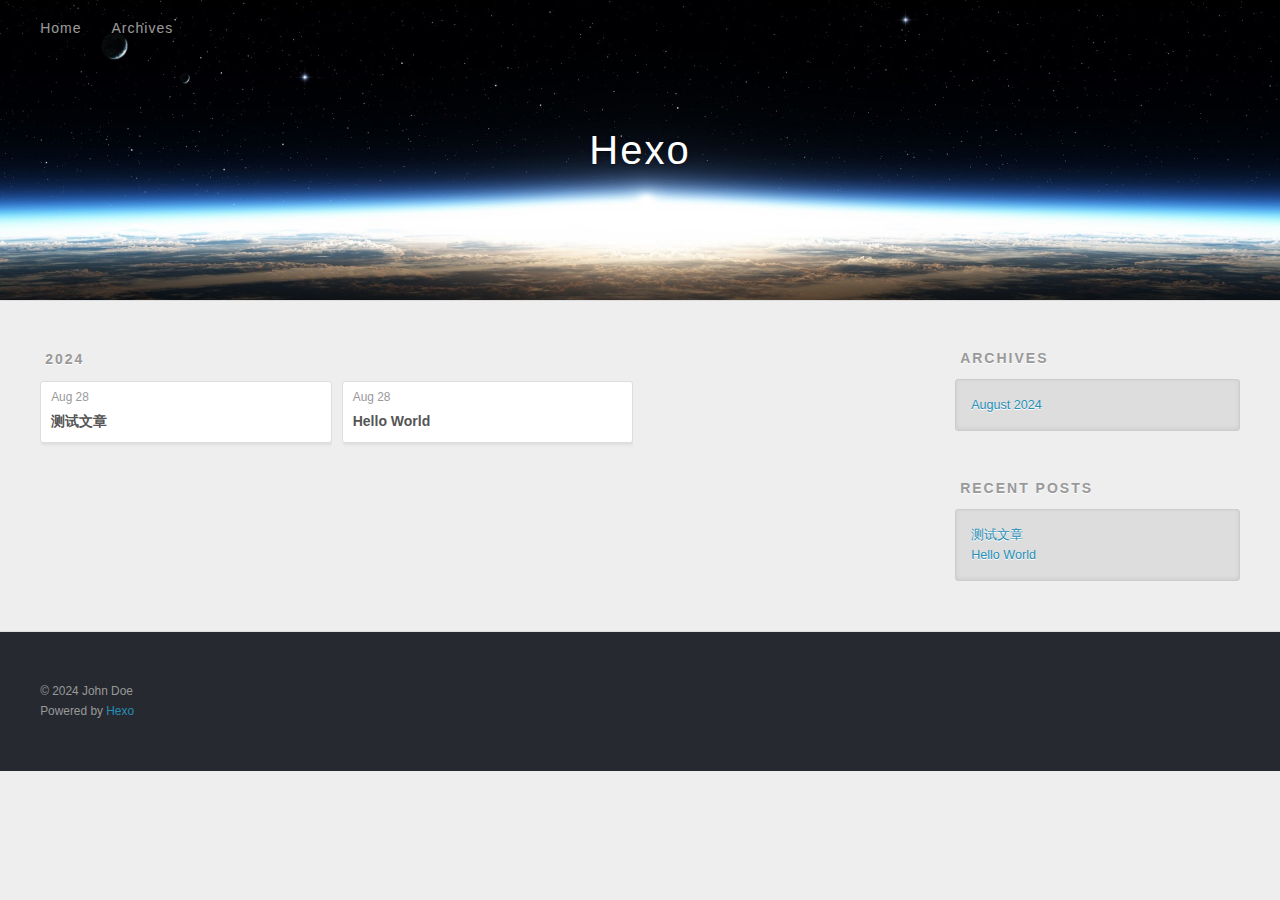
<file: archives/index.html>
<!DOCTYPE html>
<html>
<head>
  <meta charset="utf-8">
  
  
  <title>Archives | Hexo</title>
  <meta name="viewport" content="width=device-width, initial-scale=1, shrink-to-fit=no">
  <meta property="og:type" content="website">
<meta property="og:title" content="Hexo">
<meta property="og:url" content="http://example.com/archives/index.html">
<meta property="og:site_name" content="Hexo">
<meta property="og:locale" content="en_US">
<meta property="article:author" content="John Doe">
<meta name="twitter:card" content="summary">
  
    <link rel="alternate" href="/atom.xml" title="Hexo" type="application/atom+xml">
  
  
    <link rel="shortcut icon" href="/favicon.png">
  
  
  
<link rel="stylesheet" href="/css/style.css">

  
    
<link rel="stylesheet" href="/fancybox/jquery.fancybox.min.css">

  
  
<meta name="generator" content="Hexo 7.3.0"></head>

<body>
  <div id="container">
    <div id="wrap">
      <header id="header">
  <div id="banner"></div>
  <div id="header-outer" class="outer">
    <div id="header-title" class="inner">
      <h1 id="logo-wrap">
        <a href="/" id="logo">Hexo</a>
      </h1>
      
    </div>
    <div id="header-inner" class="inner">
      <nav id="main-nav">
        <a id="main-nav-toggle" class="nav-icon"><span class="fa fa-bars"></span></a>
        
          <a class="main-nav-link" href="/">Home</a>
        
          <a class="main-nav-link" href="/archives">Archives</a>
        
      </nav>
      <nav id="sub-nav">
        
        
          <a class="nav-icon" href="/atom.xml" title="RSS Feed"><span class="fa fa-rss"></span></a>
        
        <a class="nav-icon nav-search-btn" title="Search"><span class="fa fa-search"></span></a>
      </nav>
      <div id="search-form-wrap">
        <form action="//google.com/search" method="get" accept-charset="UTF-8" class="search-form"><input type="search" name="q" class="search-form-input" placeholder="Search"><button type="submit" class="search-form-submit">&#xF002;</button><input type="hidden" name="sitesearch" value="http://example.com"></form>
      </div>
    </div>
  </div>
</header>

      <div class="outer">
        <section id="main">
  
  
    
    
      
      
      <section class="archives-wrap">
        <div class="archive-year-wrap">
          <a href="/archives/2024" class="archive-year">2024</a>
        </div>
        <div class="archives">
    
    <article class="archive-article archive-type-post">
  <div class="archive-article-inner">
    <header class="archive-article-header">
      <a href="/2024/08/28/%E6%B5%8B%E8%AF%95%E6%96%87%E7%AB%A0/" class="archive-article-date">
  <time class="dt-published" datetime="2024-08-28T06:05:59.000Z" itemprop="datePublished">Aug 28</time>
</a>
      
  
    <h1 itemprop="name">
      <a class="archive-article-title" href="/2024/08/28/%E6%B5%8B%E8%AF%95%E6%96%87%E7%AB%A0/">测试文章</a>
    </h1>
  

    </header>
  </div>
</article>
  
    
    
    <article class="archive-article archive-type-post">
  <div class="archive-article-inner">
    <header class="archive-article-header">
      <a href="/2024/08/28/hello-world/" class="archive-article-date">
  <time class="dt-published" datetime="2024-08-28T03:31:03.567Z" itemprop="datePublished">Aug 28</time>
</a>
      
  
    <h1 itemprop="name">
      <a class="archive-article-title" href="/2024/08/28/hello-world/">Hello World</a>
    </h1>
  

    </header>
  </div>
</article>
  
  
    </div></section>
  


</section>
        
          <aside id="sidebar">
  
    

  
    

  
    
  
    
  <div class="widget-wrap">
    <h3 class="widget-title">Archives</h3>
    <div class="widget">
      <ul class="archive-list"><li class="archive-list-item"><a class="archive-list-link" href="/archives/2024/08/">August 2024</a></li></ul>
    </div>
  </div>


  
    
  <div class="widget-wrap">
    <h3 class="widget-title">Recent Posts</h3>
    <div class="widget">
      <ul>
        
          <li>
            <a href="/2024/08/28/%E6%B5%8B%E8%AF%95%E6%96%87%E7%AB%A0/">测试文章</a>
          </li>
        
          <li>
            <a href="/2024/08/28/hello-world/">Hello World</a>
          </li>
        
      </ul>
    </div>
  </div>

  
</aside>
        
      </div>
      <footer id="footer">
  
  <div class="outer">
    <div id="footer-info" class="inner">
      
      &copy; 2024 John Doe<br>
      Powered by <a href="https://hexo.io/" target="_blank">Hexo</a>
    </div>
  </div>
</footer>

    </div>
    <nav id="mobile-nav">
  
    <a href="/" class="mobile-nav-link">Home</a>
  
    <a href="/archives" class="mobile-nav-link">Archives</a>
  
</nav>
    


<script src="/js/jquery-3.6.4.min.js"></script>



  
<script src="/fancybox/jquery.fancybox.min.js"></script>




<script src="/js/script.js"></script>





  </div>
</body>
</html>
</file>
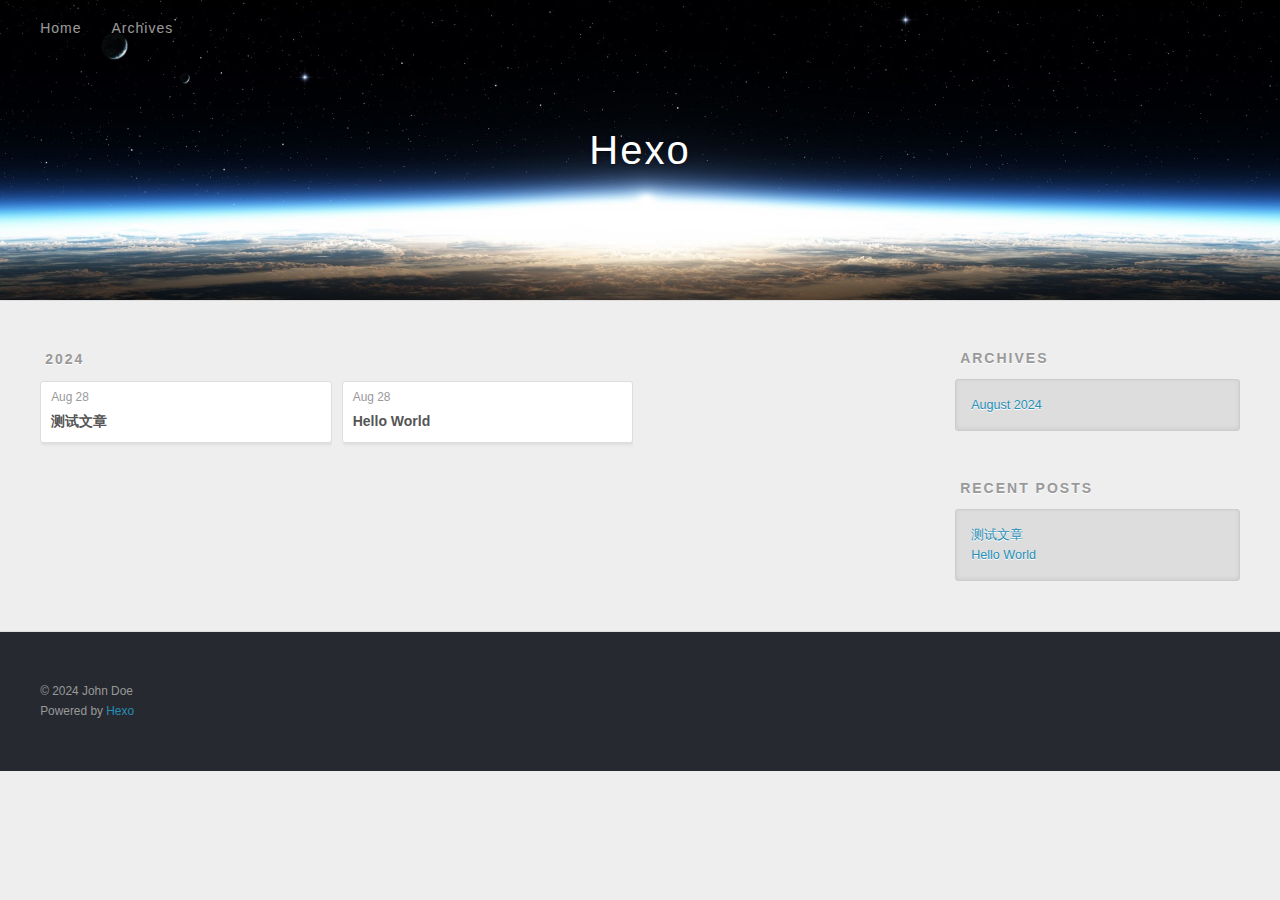
<file: archives/2024/index.html>
<!DOCTYPE html>
<html>
<head>
  <meta charset="utf-8">
  
  
  <title>Archives: 2024 | Hexo</title>
  <meta name="viewport" content="width=device-width, initial-scale=1, shrink-to-fit=no">
  <meta property="og:type" content="website">
<meta property="og:title" content="Hexo">
<meta property="og:url" content="http://example.com/archives/2024/index.html">
<meta property="og:site_name" content="Hexo">
<meta property="og:locale" content="en_US">
<meta property="article:author" content="John Doe">
<meta name="twitter:card" content="summary">
  
    <link rel="alternate" href="/atom.xml" title="Hexo" type="application/atom+xml">
  
  
    <link rel="shortcut icon" href="/favicon.png">
  
  
  
<link rel="stylesheet" href="/css/style.css">

  
    
<link rel="stylesheet" href="/fancybox/jquery.fancybox.min.css">

  
  
<meta name="generator" content="Hexo 7.3.0"></head>

<body>
  <div id="container">
    <div id="wrap">
      <header id="header">
  <div id="banner"></div>
  <div id="header-outer" class="outer">
    <div id="header-title" class="inner">
      <h1 id="logo-wrap">
        <a href="/" id="logo">Hexo</a>
      </h1>
      
    </div>
    <div id="header-inner" class="inner">
      <nav id="main-nav">
        <a id="main-nav-toggle" class="nav-icon"><span class="fa fa-bars"></span></a>
        
          <a class="main-nav-link" href="/">Home</a>
        
          <a class="main-nav-link" href="/archives">Archives</a>
        
      </nav>
      <nav id="sub-nav">
        
        
          <a class="nav-icon" href="/atom.xml" title="RSS Feed"><span class="fa fa-rss"></span></a>
        
        <a class="nav-icon nav-search-btn" title="Search"><span class="fa fa-search"></span></a>
      </nav>
      <div id="search-form-wrap">
        <form action="//google.com/search" method="get" accept-charset="UTF-8" class="search-form"><input type="search" name="q" class="search-form-input" placeholder="Search"><button type="submit" class="search-form-submit">&#xF002;</button><input type="hidden" name="sitesearch" value="http://example.com"></form>
      </div>
    </div>
  </div>
</header>

      <div class="outer">
        <section id="main">
  
  
    
    
      
      
      <section class="archives-wrap">
        <div class="archive-year-wrap">
          <a href="/archives/2024" class="archive-year">2024</a>
        </div>
        <div class="archives">
    
    <article class="archive-article archive-type-post">
  <div class="archive-article-inner">
    <header class="archive-article-header">
      <a href="/2024/08/28/%E6%B5%8B%E8%AF%95%E6%96%87%E7%AB%A0/" class="archive-article-date">
  <time class="dt-published" datetime="2024-08-28T06:05:59.000Z" itemprop="datePublished">Aug 28</time>
</a>
      
  
    <h1 itemprop="name">
      <a class="archive-article-title" href="/2024/08/28/%E6%B5%8B%E8%AF%95%E6%96%87%E7%AB%A0/">测试文章</a>
    </h1>
  

    </header>
  </div>
</article>
  
    
    
    <article class="archive-article archive-type-post">
  <div class="archive-article-inner">
    <header class="archive-article-header">
      <a href="/2024/08/28/hello-world/" class="archive-article-date">
  <time class="dt-published" datetime="2024-08-28T03:31:03.567Z" itemprop="datePublished">Aug 28</time>
</a>
      
  
    <h1 itemprop="name">
      <a class="archive-article-title" href="/2024/08/28/hello-world/">Hello World</a>
    </h1>
  

    </header>
  </div>
</article>
  
  
    </div></section>
  


</section>
        
          <aside id="sidebar">
  
    

  
    

  
    
  
    
  <div class="widget-wrap">
    <h3 class="widget-title">Archives</h3>
    <div class="widget">
      <ul class="archive-list"><li class="archive-list-item"><a class="archive-list-link" href="/archives/2024/08/">August 2024</a></li></ul>
    </div>
  </div>


  
    
  <div class="widget-wrap">
    <h3 class="widget-title">Recent Posts</h3>
    <div class="widget">
      <ul>
        
          <li>
            <a href="/2024/08/28/%E6%B5%8B%E8%AF%95%E6%96%87%E7%AB%A0/">测试文章</a>
          </li>
        
          <li>
            <a href="/2024/08/28/hello-world/">Hello World</a>
          </li>
        
      </ul>
    </div>
  </div>

  
</aside>
        
      </div>
      <footer id="footer">
  
  <div class="outer">
    <div id="footer-info" class="inner">
      
      &copy; 2024 John Doe<br>
      Powered by <a href="https://hexo.io/" target="_blank">Hexo</a>
    </div>
  </div>
</footer>

    </div>
    <nav id="mobile-nav">
  
    <a href="/" class="mobile-nav-link">Home</a>
  
    <a href="/archives" class="mobile-nav-link">Archives</a>
  
</nav>
    


<script src="/js/jquery-3.6.4.min.js"></script>



  
<script src="/fancybox/jquery.fancybox.min.js"></script>




<script src="/js/script.js"></script>





  </div>
</body>
</html>
</file>
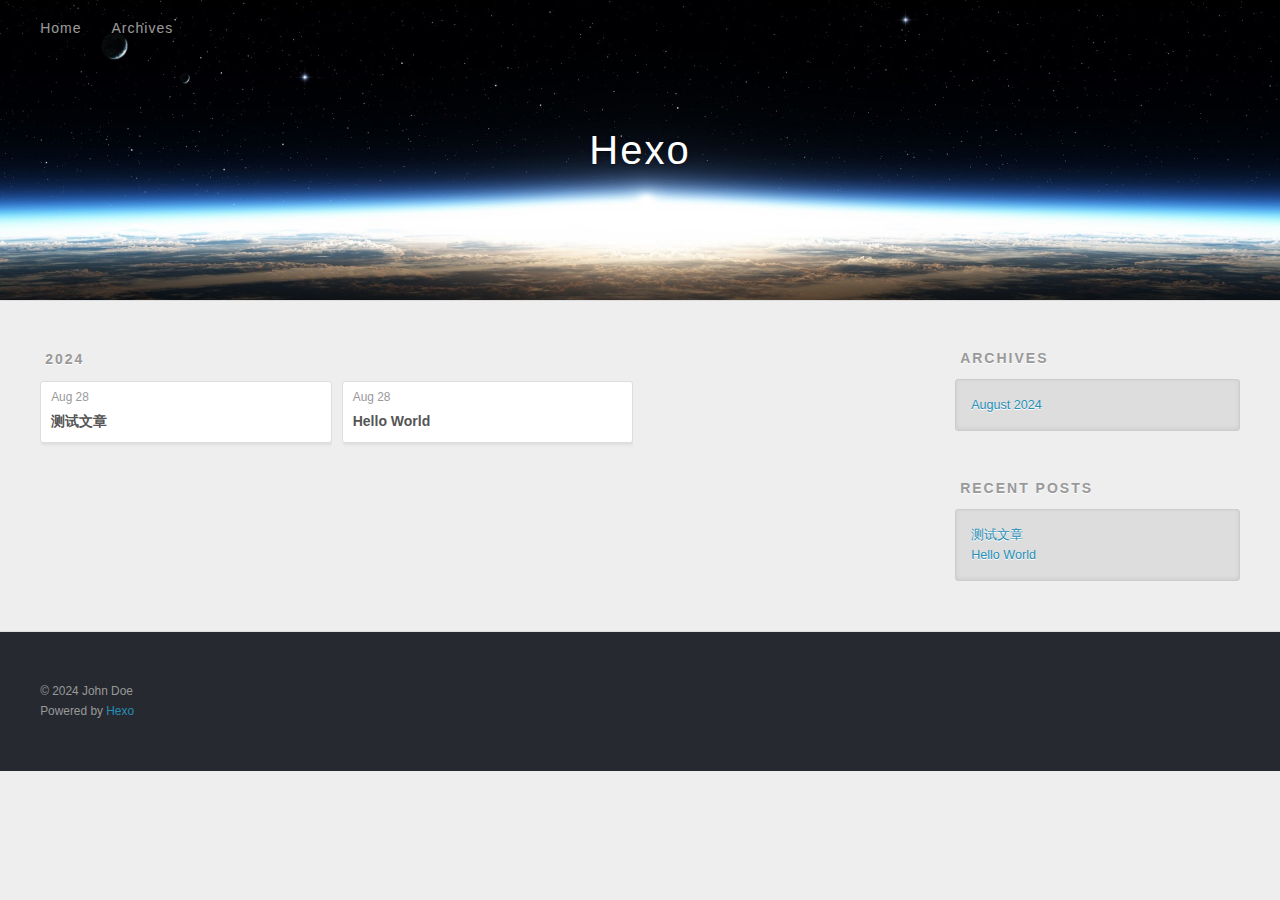
<file: archives/2024/08/index.html>
<!DOCTYPE html>
<html>
<head>
  <meta charset="utf-8">
  
  
  <title>Archives: 2024/8 | Hexo</title>
  <meta name="viewport" content="width=device-width, initial-scale=1, shrink-to-fit=no">
  <meta property="og:type" content="website">
<meta property="og:title" content="Hexo">
<meta property="og:url" content="http://example.com/archives/2024/08/index.html">
<meta property="og:site_name" content="Hexo">
<meta property="og:locale" content="en_US">
<meta property="article:author" content="John Doe">
<meta name="twitter:card" content="summary">
  
    <link rel="alternate" href="/atom.xml" title="Hexo" type="application/atom+xml">
  
  
    <link rel="shortcut icon" href="/favicon.png">
  
  
  
<link rel="stylesheet" href="/css/style.css">

  
    
<link rel="stylesheet" href="/fancybox/jquery.fancybox.min.css">

  
  
<meta name="generator" content="Hexo 7.3.0"></head>

<body>
  <div id="container">
    <div id="wrap">
      <header id="header">
  <div id="banner"></div>
  <div id="header-outer" class="outer">
    <div id="header-title" class="inner">
      <h1 id="logo-wrap">
        <a href="/" id="logo">Hexo</a>
      </h1>
      
    </div>
    <div id="header-inner" class="inner">
      <nav id="main-nav">
        <a id="main-nav-toggle" class="nav-icon"><span class="fa fa-bars"></span></a>
        
          <a class="main-nav-link" href="/">Home</a>
        
          <a class="main-nav-link" href="/archives">Archives</a>
        
      </nav>
      <nav id="sub-nav">
        
        
          <a class="nav-icon" href="/atom.xml" title="RSS Feed"><span class="fa fa-rss"></span></a>
        
        <a class="nav-icon nav-search-btn" title="Search"><span class="fa fa-search"></span></a>
      </nav>
      <div id="search-form-wrap">
        <form action="//google.com/search" method="get" accept-charset="UTF-8" class="search-form"><input type="search" name="q" class="search-form-input" placeholder="Search"><button type="submit" class="search-form-submit">&#xF002;</button><input type="hidden" name="sitesearch" value="http://example.com"></form>
      </div>
    </div>
  </div>
</header>

      <div class="outer">
        <section id="main">
  
  
    
    
      
      
      <section class="archives-wrap">
        <div class="archive-year-wrap">
          <a href="/archives/2024" class="archive-year">2024</a>
        </div>
        <div class="archives">
    
    <article class="archive-article archive-type-post">
  <div class="archive-article-inner">
    <header class="archive-article-header">
      <a href="/2024/08/28/%E6%B5%8B%E8%AF%95%E6%96%87%E7%AB%A0/" class="archive-article-date">
  <time class="dt-published" datetime="2024-08-28T06:05:59.000Z" itemprop="datePublished">Aug 28</time>
</a>
      
  
    <h1 itemprop="name">
      <a class="archive-article-title" href="/2024/08/28/%E6%B5%8B%E8%AF%95%E6%96%87%E7%AB%A0/">测试文章</a>
    </h1>
  

    </header>
  </div>
</article>
  
    
    
    <article class="archive-article archive-type-post">
  <div class="archive-article-inner">
    <header class="archive-article-header">
      <a href="/2024/08/28/hello-world/" class="archive-article-date">
  <time class="dt-published" datetime="2024-08-28T03:31:03.567Z" itemprop="datePublished">Aug 28</time>
</a>
      
  
    <h1 itemprop="name">
      <a class="archive-article-title" href="/2024/08/28/hello-world/">Hello World</a>
    </h1>
  

    </header>
  </div>
</article>
  
  
    </div></section>
  


</section>
        
          <aside id="sidebar">
  
    

  
    

  
    
  
    
  <div class="widget-wrap">
    <h3 class="widget-title">Archives</h3>
    <div class="widget">
      <ul class="archive-list"><li class="archive-list-item"><a class="archive-list-link" href="/archives/2024/08/">August 2024</a></li></ul>
    </div>
  </div>


  
    
  <div class="widget-wrap">
    <h3 class="widget-title">Recent Posts</h3>
    <div class="widget">
      <ul>
        
          <li>
            <a href="/2024/08/28/%E6%B5%8B%E8%AF%95%E6%96%87%E7%AB%A0/">测试文章</a>
          </li>
        
          <li>
            <a href="/2024/08/28/hello-world/">Hello World</a>
          </li>
        
      </ul>
    </div>
  </div>

  
</aside>
        
      </div>
      <footer id="footer">
  
  <div class="outer">
    <div id="footer-info" class="inner">
      
      &copy; 2024 John Doe<br>
      Powered by <a href="https://hexo.io/" target="_blank">Hexo</a>
    </div>
  </div>
</footer>

    </div>
    <nav id="mobile-nav">
  
    <a href="/" class="mobile-nav-link">Home</a>
  
    <a href="/archives" class="mobile-nav-link">Archives</a>
  
</nav>
    


<script src="/js/jquery-3.6.4.min.js"></script>



  
<script src="/fancybox/jquery.fancybox.min.js"></script>




<script src="/js/script.js"></script>





  </div>
</body>
</html>
</file>
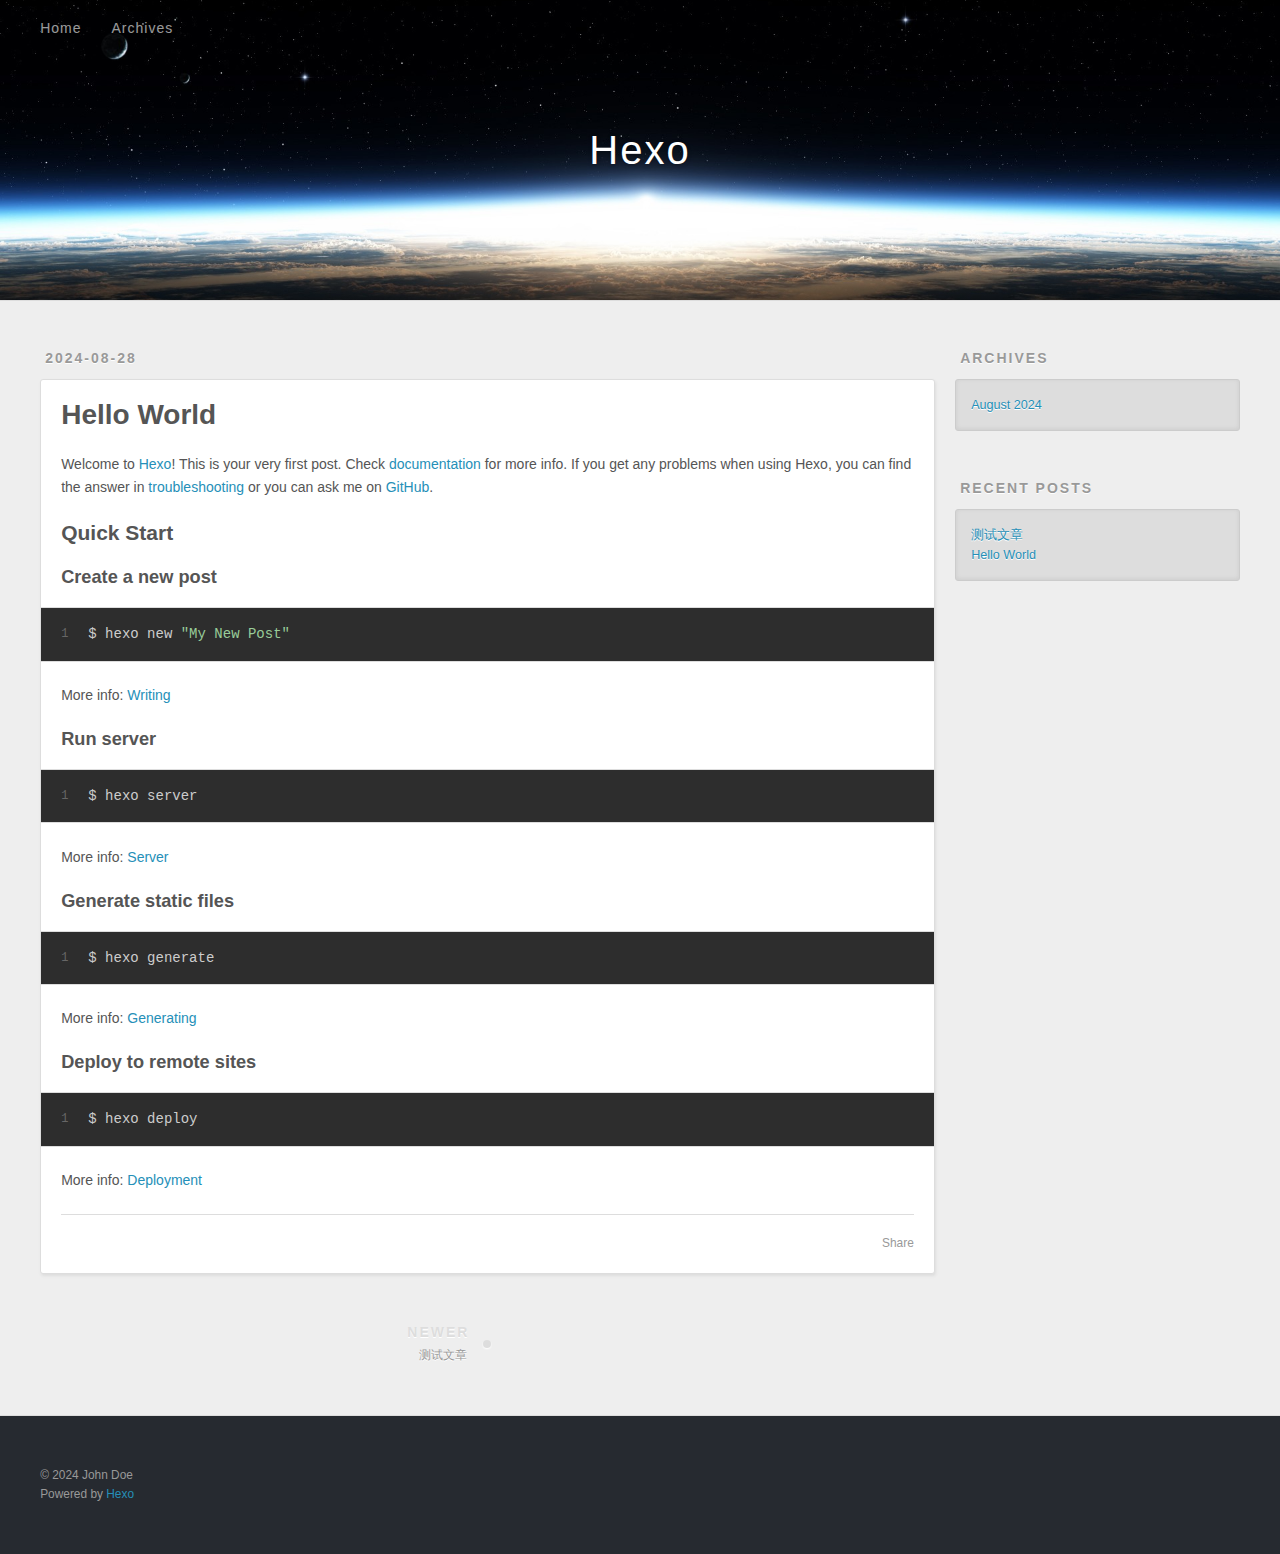
<file: 2024/08/28/hello-world/index.html>
<!DOCTYPE html>
<html>
<head>
  <meta charset="utf-8">
  
  
  <title>Hello World | Hexo</title>
  <meta name="viewport" content="width=device-width, initial-scale=1, shrink-to-fit=no">
  <meta name="description" content="Welcome to Hexo! This is your very first post. Check documentation for more info. If you get any problems when using Hexo, you can find the answer in troubleshooting or you can ask me on GitHub. Quick">
<meta property="og:type" content="article">
<meta property="og:title" content="Hello World">
<meta property="og:url" content="http://example.com/2024/08/28/hello-world/index.html">
<meta property="og:site_name" content="Hexo">
<meta property="og:description" content="Welcome to Hexo! This is your very first post. Check documentation for more info. If you get any problems when using Hexo, you can find the answer in troubleshooting or you can ask me on GitHub. Quick">
<meta property="og:locale" content="en_US">
<meta property="article:published_time" content="2024-08-28T03:31:03.567Z">
<meta property="article:modified_time" content="2024-08-28T03:28:39.467Z">
<meta property="article:author" content="John Doe">
<meta name="twitter:card" content="summary">
  
    <link rel="alternate" href="/atom.xml" title="Hexo" type="application/atom+xml">
  
  
    <link rel="shortcut icon" href="/favicon.png">
  
  
  
<link rel="stylesheet" href="/css/style.css">

  
    
<link rel="stylesheet" href="/fancybox/jquery.fancybox.min.css">

  
  
<meta name="generator" content="Hexo 7.3.0"></head>

<body>
  <div id="container">
    <div id="wrap">
      <header id="header">
  <div id="banner"></div>
  <div id="header-outer" class="outer">
    <div id="header-title" class="inner">
      <h1 id="logo-wrap">
        <a href="/" id="logo">Hexo</a>
      </h1>
      
    </div>
    <div id="header-inner" class="inner">
      <nav id="main-nav">
        <a id="main-nav-toggle" class="nav-icon"><span class="fa fa-bars"></span></a>
        
          <a class="main-nav-link" href="/">Home</a>
        
          <a class="main-nav-link" href="/archives">Archives</a>
        
      </nav>
      <nav id="sub-nav">
        
        
          <a class="nav-icon" href="/atom.xml" title="RSS Feed"><span class="fa fa-rss"></span></a>
        
        <a class="nav-icon nav-search-btn" title="Search"><span class="fa fa-search"></span></a>
      </nav>
      <div id="search-form-wrap">
        <form action="//google.com/search" method="get" accept-charset="UTF-8" class="search-form"><input type="search" name="q" class="search-form-input" placeholder="Search"><button type="submit" class="search-form-submit">&#xF002;</button><input type="hidden" name="sitesearch" value="http://example.com"></form>
      </div>
    </div>
  </div>
</header>

      <div class="outer">
        <section id="main"><article id="post-hello-world" class="h-entry article article-type-post" itemprop="blogPost" itemscope itemtype="https://schema.org/BlogPosting">
  <div class="article-meta">
    <a href="/2024/08/28/hello-world/" class="article-date">
  <time class="dt-published" datetime="2024-08-28T03:31:03.567Z" itemprop="datePublished">2024-08-28</time>
</a>
    
  </div>
  <div class="article-inner">
    
    
      <header class="article-header">
        
  
    <h1 class="p-name article-title" itemprop="headline name">
      Hello World
    </h1>
  

      </header>
    
    <div class="e-content article-entry" itemprop="articleBody">
      
        <p>Welcome to <a target="_blank" rel="noopener" href="https://hexo.io/">Hexo</a>! This is your very first post. Check <a target="_blank" rel="noopener" href="https://hexo.io/docs/">documentation</a> for more info. If you get any problems when using Hexo, you can find the answer in <a target="_blank" rel="noopener" href="https://hexo.io/docs/troubleshooting.html">troubleshooting</a> or you can ask me on <a target="_blank" rel="noopener" href="https://github.com/hexojs/hexo/issues">GitHub</a>.</p>
<h2 id="Quick-Start"><a href="#Quick-Start" class="headerlink" title="Quick Start"></a>Quick Start</h2><h3 id="Create-a-new-post"><a href="#Create-a-new-post" class="headerlink" title="Create a new post"></a>Create a new post</h3><figure class="highlight bash"><table><tr><td class="gutter"><pre><span class="line">1</span><br></pre></td><td class="code"><pre><span class="line">$ hexo new <span class="string">&quot;My New Post&quot;</span></span><br></pre></td></tr></table></figure>

<p>More info: <a target="_blank" rel="noopener" href="https://hexo.io/docs/writing.html">Writing</a></p>
<h3 id="Run-server"><a href="#Run-server" class="headerlink" title="Run server"></a>Run server</h3><figure class="highlight bash"><table><tr><td class="gutter"><pre><span class="line">1</span><br></pre></td><td class="code"><pre><span class="line">$ hexo server</span><br></pre></td></tr></table></figure>

<p>More info: <a target="_blank" rel="noopener" href="https://hexo.io/docs/server.html">Server</a></p>
<h3 id="Generate-static-files"><a href="#Generate-static-files" class="headerlink" title="Generate static files"></a>Generate static files</h3><figure class="highlight bash"><table><tr><td class="gutter"><pre><span class="line">1</span><br></pre></td><td class="code"><pre><span class="line">$ hexo generate</span><br></pre></td></tr></table></figure>

<p>More info: <a target="_blank" rel="noopener" href="https://hexo.io/docs/generating.html">Generating</a></p>
<h3 id="Deploy-to-remote-sites"><a href="#Deploy-to-remote-sites" class="headerlink" title="Deploy to remote sites"></a>Deploy to remote sites</h3><figure class="highlight bash"><table><tr><td class="gutter"><pre><span class="line">1</span><br></pre></td><td class="code"><pre><span class="line">$ hexo deploy</span><br></pre></td></tr></table></figure>

<p>More info: <a target="_blank" rel="noopener" href="https://hexo.io/docs/one-command-deployment.html">Deployment</a></p>

      
    </div>
    <footer class="article-footer">
      <a data-url="http://example.com/2024/08/28/hello-world/" data-id="cm0day5x20000dksxa4smerst" data-title="Hello World" class="article-share-link"><span class="fa fa-share">Share</span></a>
      
      
      
    </footer>
  </div>
  
    
<nav id="article-nav">
  
    <a href="/2024/08/28/%E6%B5%8B%E8%AF%95%E6%96%87%E7%AB%A0/" id="article-nav-newer" class="article-nav-link-wrap">
      <strong class="article-nav-caption">Newer</strong>
      <div class="article-nav-title">
        
          测试文章
        
      </div>
    </a>
  
  
</nav>

  
</article>


</section>
        
          <aside id="sidebar">
  
    

  
    

  
    
  
    
  <div class="widget-wrap">
    <h3 class="widget-title">Archives</h3>
    <div class="widget">
      <ul class="archive-list"><li class="archive-list-item"><a class="archive-list-link" href="/archives/2024/08/">August 2024</a></li></ul>
    </div>
  </div>


  
    
  <div class="widget-wrap">
    <h3 class="widget-title">Recent Posts</h3>
    <div class="widget">
      <ul>
        
          <li>
            <a href="/2024/08/28/%E6%B5%8B%E8%AF%95%E6%96%87%E7%AB%A0/">测试文章</a>
          </li>
        
          <li>
            <a href="/2024/08/28/hello-world/">Hello World</a>
          </li>
        
      </ul>
    </div>
  </div>

  
</aside>
        
      </div>
      <footer id="footer">
  
  <div class="outer">
    <div id="footer-info" class="inner">
      
      &copy; 2024 John Doe<br>
      Powered by <a href="https://hexo.io/" target="_blank">Hexo</a>
    </div>
  </div>
</footer>

    </div>
    <nav id="mobile-nav">
  
    <a href="/" class="mobile-nav-link">Home</a>
  
    <a href="/archives" class="mobile-nav-link">Archives</a>
  
</nav>
    


<script src="/js/jquery-3.6.4.min.js"></script>



  
<script src="/fancybox/jquery.fancybox.min.js"></script>




<script src="/js/script.js"></script>





  </div>
</body>
</html>
</file>
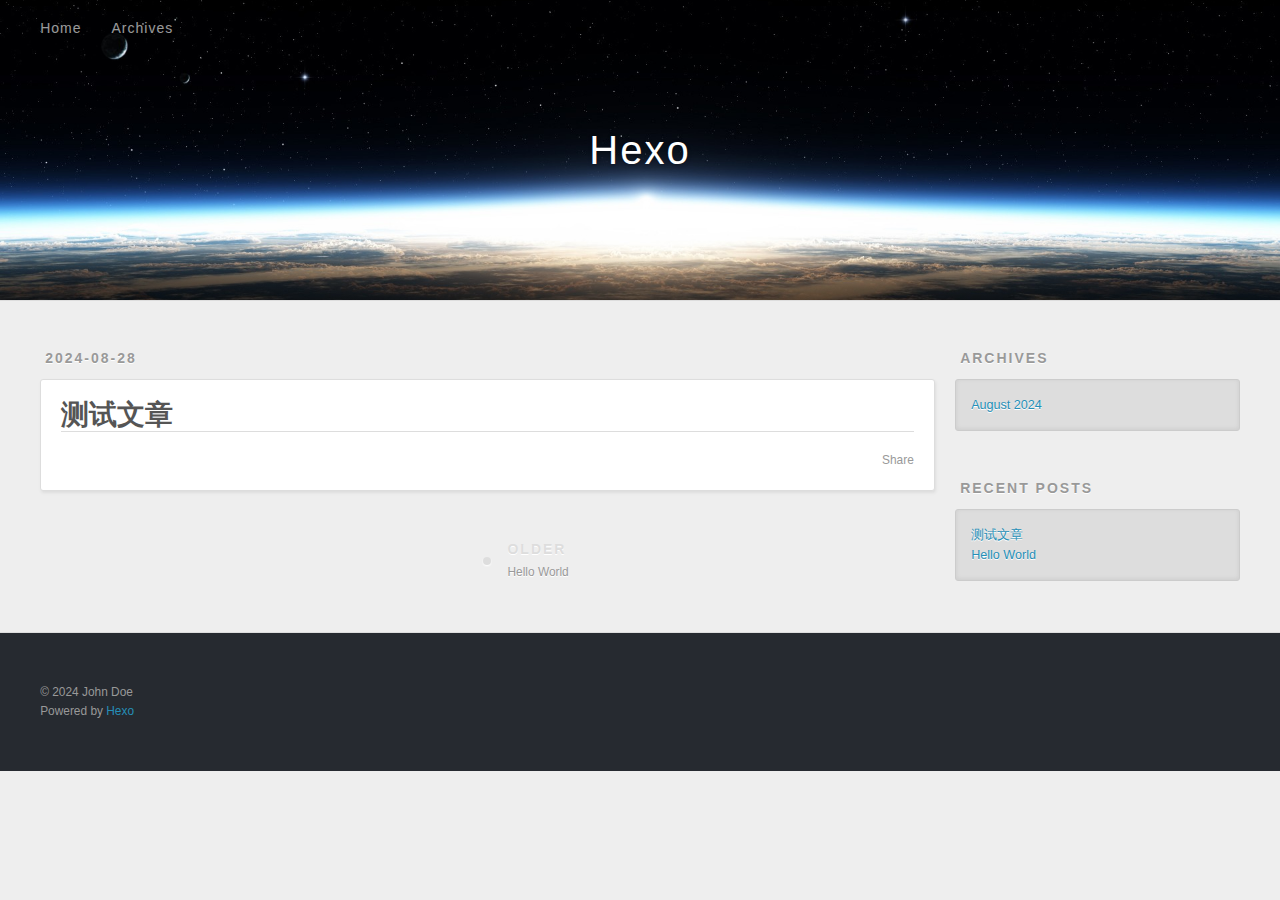
<file: 2024/08/28/测试文章/index.html>
<!DOCTYPE html>
<html>
<head>
  <meta charset="utf-8">
  
  
  <title>测试文章 | Hexo</title>
  <meta name="viewport" content="width=device-width, initial-scale=1, shrink-to-fit=no">
  <meta property="og:type" content="article">
<meta property="og:title" content="测试文章">
<meta property="og:url" content="http://example.com/2024/08/28/%E6%B5%8B%E8%AF%95%E6%96%87%E7%AB%A0/index.html">
<meta property="og:site_name" content="Hexo">
<meta property="og:locale" content="en_US">
<meta property="article:published_time" content="2024-08-28T06:05:59.000Z">
<meta property="article:modified_time" content="2024-08-28T06:05:59.773Z">
<meta property="article:author" content="John Doe">
<meta name="twitter:card" content="summary">
  
    <link rel="alternate" href="/atom.xml" title="Hexo" type="application/atom+xml">
  
  
    <link rel="shortcut icon" href="/favicon.png">
  
  
  
<link rel="stylesheet" href="/css/style.css">

  
    
<link rel="stylesheet" href="/fancybox/jquery.fancybox.min.css">

  
  
<meta name="generator" content="Hexo 7.3.0"></head>

<body>
  <div id="container">
    <div id="wrap">
      <header id="header">
  <div id="banner"></div>
  <div id="header-outer" class="outer">
    <div id="header-title" class="inner">
      <h1 id="logo-wrap">
        <a href="/" id="logo">Hexo</a>
      </h1>
      
    </div>
    <div id="header-inner" class="inner">
      <nav id="main-nav">
        <a id="main-nav-toggle" class="nav-icon"><span class="fa fa-bars"></span></a>
        
          <a class="main-nav-link" href="/">Home</a>
        
          <a class="main-nav-link" href="/archives">Archives</a>
        
      </nav>
      <nav id="sub-nav">
        
        
          <a class="nav-icon" href="/atom.xml" title="RSS Feed"><span class="fa fa-rss"></span></a>
        
        <a class="nav-icon nav-search-btn" title="Search"><span class="fa fa-search"></span></a>
      </nav>
      <div id="search-form-wrap">
        <form action="//google.com/search" method="get" accept-charset="UTF-8" class="search-form"><input type="search" name="q" class="search-form-input" placeholder="Search"><button type="submit" class="search-form-submit">&#xF002;</button><input type="hidden" name="sitesearch" value="http://example.com"></form>
      </div>
    </div>
  </div>
</header>

      <div class="outer">
        <section id="main"><article id="post-测试文章" class="h-entry article article-type-post" itemprop="blogPost" itemscope itemtype="https://schema.org/BlogPosting">
  <div class="article-meta">
    <a href="/2024/08/28/%E6%B5%8B%E8%AF%95%E6%96%87%E7%AB%A0/" class="article-date">
  <time class="dt-published" datetime="2024-08-28T06:05:59.000Z" itemprop="datePublished">2024-08-28</time>
</a>
    
  </div>
  <div class="article-inner">
    
    
      <header class="article-header">
        
  
    <h1 class="p-name article-title" itemprop="headline name">
      测试文章
    </h1>
  

      </header>
    
    <div class="e-content article-entry" itemprop="articleBody">
      
        
      
    </div>
    <footer class="article-footer">
      <a data-url="http://example.com/2024/08/28/%E6%B5%8B%E8%AF%95%E6%96%87%E7%AB%A0/" data-id="cm0dget0t0000kosx9qs3828x" data-title="测试文章" class="article-share-link"><span class="fa fa-share">Share</span></a>
      
      
      
    </footer>
  </div>
  
    
<nav id="article-nav">
  
  
    <a href="/2024/08/28/hello-world/" id="article-nav-older" class="article-nav-link-wrap">
      <strong class="article-nav-caption">Older</strong>
      <div class="article-nav-title">Hello World</div>
    </a>
  
</nav>

  
</article>


</section>
        
          <aside id="sidebar">
  
    

  
    

  
    
  
    
  <div class="widget-wrap">
    <h3 class="widget-title">Archives</h3>
    <div class="widget">
      <ul class="archive-list"><li class="archive-list-item"><a class="archive-list-link" href="/archives/2024/08/">August 2024</a></li></ul>
    </div>
  </div>


  
    
  <div class="widget-wrap">
    <h3 class="widget-title">Recent Posts</h3>
    <div class="widget">
      <ul>
        
          <li>
            <a href="/2024/08/28/%E6%B5%8B%E8%AF%95%E6%96%87%E7%AB%A0/">测试文章</a>
          </li>
        
          <li>
            <a href="/2024/08/28/hello-world/">Hello World</a>
          </li>
        
      </ul>
    </div>
  </div>

  
</aside>
        
      </div>
      <footer id="footer">
  
  <div class="outer">
    <div id="footer-info" class="inner">
      
      &copy; 2024 John Doe<br>
      Powered by <a href="https://hexo.io/" target="_blank">Hexo</a>
    </div>
  </div>
</footer>

    </div>
    <nav id="mobile-nav">
  
    <a href="/" class="mobile-nav-link">Home</a>
  
    <a href="/archives" class="mobile-nav-link">Archives</a>
  
</nav>
    


<script src="/js/jquery-3.6.4.min.js"></script>



  
<script src="/fancybox/jquery.fancybox.min.js"></script>




<script src="/js/script.js"></script>





  </div>
</body>
</html>
</file>
<file: css/style.css>
body {
  width: 100%;
}
body:before,
body:after {
  content: "";
  display: table;
}
body:after {
  clear: both;
}
html,
body,
div,
span,
applet,
object,
iframe,
h1,
h2,
h3,
h4,
h5,
h6,
p,
blockquote,
pre,
a,
abbr,
acronym,
address,
big,
cite,
code,
del,
dfn,
em,
img,
ins,
kbd,
q,
s,
samp,
small,
strike,
strong,
sub,
sup,
tt,
var,
dl,
dt,
dd,
ol,
ul,
li,
fieldset,
form,
label,
legend,
table,
caption,
tbody,
tfoot,
thead,
tr,
th,
td {
  margin: 0;
  padding: 0;
  border: 0;
  outline: 0;
  font-weight: inherit;
  font-style: inherit;
  font-family: inherit;
  font-size: 100%;
  vertical-align: baseline;
}
body {
  line-height: 1;
  color: #000;
  background: #fff;
}
ol,
ul {
  list-style: none;
}
table {
  border-collapse: separate;
  border-spacing: 0;
  vertical-align: middle;
}
caption,
th,
td {
  text-align: left;
  font-weight: normal;
  vertical-align: middle;
}
a img {
  border: none;
}
input,
button {
  margin: 0;
  padding: 0;
}
input::-moz-focus-inner,
button::-moz-focus-inner {
  border: 0;
  padding: 0;
}
html,
body,
#container {
  height: 100%;
}
body {
  background: #eee;
  font: 14px -apple-system, BlinkMacSystemFont, "Segoe UI", "Roboto", "Oxygen", "Ubuntu", "Cantarell", "Fira Sans", "Droid Sans", "Helvetica Neue", sans-serif;
  -webkit-text-size-adjust: 100%;
}
.outer {
  max-width: 1220px;
  margin: 0 auto;
  padding: 0 20px;
}
.outer:before,
.outer:after {
  content: "";
  display: table;
}
.outer:after {
  clear: both;
}
.inner {
  display: inline;
  float: left;
  width: 98.33333333333333%;
  margin: 0 0.833333333333333%;
}
.left,
.alignleft {
  float: left;
}
.right,
.alignright {
  float: right;
}
.clear {
  clear: both;
}
#container {
  position: relative;
}
.mobile-nav-on {
  overflow: hidden;
}
#wrap {
  height: 100%;
  width: 100%;
  position: absolute;
  top: 0;
  left: 0;
  -webkit-transition: 0.2s ease-out;
  -moz-transition: 0.2s ease-out;
  -ms-transition: 0.2s ease-out;
  transition: 0.2s ease-out;
  z-index: 1;
  background: #eee;
}
.mobile-nav-on #wrap {
  left: 280px;
}
@media screen and (min-width: 768px) {
  #main {
    display: inline;
    float: left;
    width: 73.33333333333333%;
    margin: 0 0.833333333333333%;
  }
}
.article-date,
.article-category-link,
.archive-year,
.widget-title {
  text-decoration: none;
  text-transform: uppercase;
  letter-spacing: 2px;
  color: #999;
  margin-bottom: 1em;
  margin-left: 5px;
  line-height: 1em;
  text-shadow: 0 1px #fff;
  font-weight: bold;
}
.article-inner,
.archive-article-inner {
  background: #fff;
  -webkit-box-shadow: 1px 2px 3px #ddd;
  box-shadow: 1px 2px 3px #ddd;
  border: 1px solid #ddd;
  border-radius: 3px;
}
.article-entry h1,
.widget h1 {
  font-size: 2em;
}
.article-entry h2,
.widget h2 {
  font-size: 1.5em;
}
.article-entry h3,
.widget h3 {
  font-size: 1.3em;
}
.article-entry h4,
.widget h4 {
  font-size: 1.2em;
}
.article-entry h5,
.widget h5 {
  font-size: 1em;
}
.article-entry h6,
.widget h6 {
  font-size: 1em;
  color: #999;
}
.article-entry hr,
.widget hr {
  border: 1px dashed #ddd;
}
.article-entry strong,
.widget strong {
  font-weight: bold;
}
.article-entry em,
.widget em,
.article-entry cite,
.widget cite {
  font-style: italic;
}
.article-entry sup,
.widget sup,
.article-entry sub,
.widget sub {
  font-size: 0.75em;
  line-height: 0;
  position: relative;
  vertical-align: baseline;
}
.article-entry sup,
.widget sup {
  top: -0.5em;
}
.article-entry sub,
.widget sub {
  bottom: -0.2em;
}
.article-entry small,
.widget small {
  font-size: 0.85em;
}
.article-entry acronym,
.widget acronym,
.article-entry abbr,
.widget abbr {
  border-bottom: 1px dotted;
}
.article-entry ul,
.widget ul,
.article-entry ol,
.widget ol,
.article-entry dl,
.widget dl {
  margin: 0 20px;
  line-height: 1.6em;
}
.article-entry ul ul,
.widget ul ul,
.article-entry ol ul,
.widget ol ul,
.article-entry ul ol,
.widget ul ol,
.article-entry ol ol,
.widget ol ol {
  margin-top: 0;
  margin-bottom: 0;
}
.article-entry ul,
.widget ul {
  list-style: disc;
}
.article-entry ol,
.widget ol {
  list-style: decimal;
}
.article-entry dt,
.widget dt {
  font-weight: bold;
}
#header {
  height: 300px;
  position: relative;
  border-bottom: 1px solid #ddd;
}
#header:before,
#header:after {
  content: "";
  position: absolute;
  left: 0;
  right: 0;
  height: 40px;
}
#header:before {
  top: 0;
  background: -webkit-linear-gradient(rgba(0,0,0,0.2), transparent);
  background: -moz-linear-gradient(rgba(0,0,0,0.2), transparent);
  background: -ms-linear-gradient(rgba(0,0,0,0.2), transparent);
  background: linear-gradient(rgba(0,0,0,0.2), transparent);
}
#header:after {
  bottom: 0;
  background: -webkit-linear-gradient(transparent, rgba(0,0,0,0.2));
  background: -moz-linear-gradient(transparent, rgba(0,0,0,0.2));
  background: -ms-linear-gradient(transparent, rgba(0,0,0,0.2));
  background: linear-gradient(transparent, rgba(0,0,0,0.2));
}
#header-outer {
  height: 100%;
  position: relative;
}
#header-inner {
  position: relative;
  overflow: hidden;
}
#banner {
  position: absolute;
  top: 0;
  left: 0;
  width: 100%;
  height: 100%;
  background: url("images/banner.jpg") center #000;
  background-size: cover;
  z-index: -1;
}
#header-title {
  text-align: center;
  height: 40px;
  position: absolute;
  top: 50%;
  left: 0;
  margin-top: -20px;
}
#logo,
#subtitle {
  text-decoration: none;
  color: #fff;
  font-weight: 300;
  text-shadow: 0 1px 4px rgba(0,0,0,0.3);
}
#logo {
  font-size: 40px;
  line-height: 40px;
  letter-spacing: 2px;
}
#subtitle {
  font-size: 16px;
  line-height: 16px;
  letter-spacing: 1px;
}
#subtitle-wrap {
  margin-top: 16px;
}
#main-nav {
  float: left;
  margin-left: -15px;
}
.nav-icon,
.main-nav-link {
  float: left;
  color: #fff;
  opacity: 0.6;
  text-decoration: none;
  text-shadow: 0 1px rgba(0,0,0,0.2);
  -webkit-transition: opacity 0.2s;
  -moz-transition: opacity 0.2s;
  -ms-transition: opacity 0.2s;
  transition: opacity 0.2s;
  display: block;
  padding: 20px 15px;
}
.nav-icon:hover,
.main-nav-link:hover {
  opacity: 1;
}
.nav-icon {
  text-align: center;
  font-size: 14px;
  width: 14px;
  height: 14px;
  padding: 20px 15px;
  position: relative;
  cursor: pointer;
}
.main-nav-link {
  font-weight: 300;
  letter-spacing: 1px;
}
@media screen and (max-width: 479px) {
  .main-nav-link {
    display: none;
  }
}
#main-nav-toggle {
  display: none;
}
@media screen and (max-width: 479px) {
  #main-nav-toggle {
    display: block;
  }
}
#sub-nav {
  float: right;
  margin-right: -15px;
}
#search-form-wrap {
  position: absolute;
  top: 15px;
  width: 150px;
  height: 30px;
  right: -150px;
  opacity: 0;
  -webkit-transition: 0.2s ease-out;
  -moz-transition: 0.2s ease-out;
  -ms-transition: 0.2s ease-out;
  transition: 0.2s ease-out;
}
#search-form-wrap.on {
  opacity: 1;
  right: 0;
}
@media screen and (max-width: 479px) {
  #search-form-wrap {
    width: 100%;
    right: -100%;
  }
}
.search-form {
  position: absolute;
  top: 0;
  left: 0;
  right: 0;
  background: #fff;
  padding: 5px 15px;
  border-radius: 15px;
  -webkit-box-shadow: 0 0 10px rgba(0,0,0,0.3);
  box-shadow: 0 0 10px rgba(0,0,0,0.3);
}
.search-form-input {
  border: none;
  background: none;
  color: #555;
  width: 100%;
  font: 13px -apple-system, BlinkMacSystemFont, "Segoe UI", "Roboto", "Oxygen", "Ubuntu", "Cantarell", "Fira Sans", "Droid Sans", "Helvetica Neue", sans-serif;
  outline: none;
}
.search-form-input::-webkit-search-results-decoration,
.search-form-input::-webkit-search-cancel-button {
  -webkit-appearance: none;
}
.search-form-submit {
  position: absolute;
  top: 50%;
  right: 10px;
  margin-top: -7px;
  font: 13px ForkAwesome;
  border: none;
  background: none;
  color: #bbb;
  cursor: pointer;
}
.search-form-submit:hover,
.search-form-submit:focus {
  color: #777;
}
.article {
  margin: 50px 0;
}
.article-inner {
  overflow: hidden;
}
.article-meta:before,
.article-meta:after {
  content: "";
  display: table;
}
.article-meta:after {
  clear: both;
}
.article-date {
  float: left;
}
.article-category {
  float: left;
  line-height: 1em;
  color: #ccc;
  text-shadow: 0 1px #fff;
  margin-left: 8px;
}
.article-category:before {
  content: "\2022";
}
.article-category-link {
  margin: 0 12px 1em;
}
.article-header {
  padding: 20px 20px 0;
}
.article-title {
  text-decoration: none;
  font-size: 2em;
  font-weight: bold;
  color: #555;
  line-height: 1.1em;
  -webkit-transition: color 0.2s;
  -moz-transition: color 0.2s;
  -ms-transition: color 0.2s;
  transition: color 0.2s;
}
a.article-title:hover {
  color: #258fb8;
}
.article-entry {
  color: #555;
  padding: 0 20px;
}
.article-entry:before,
.article-entry:after {
  content: "";
  display: table;
}
.article-entry:after {
  clear: both;
}
.article-entry p,
.article-entry table {
  line-height: 1.6em;
  margin: 1.6em 0;
}
.article-entry h1,
.article-entry h2,
.article-entry h3,
.article-entry h4,
.article-entry h5,
.article-entry h6 {
  font-weight: bold;
}
.article-entry h1,
.article-entry h2,
.article-entry h3,
.article-entry h4,
.article-entry h5,
.article-entry h6 {
  line-height: 1.1em;
  margin: 1.1em 0;
}
.article-entry a {
  color: #258fb8;
  text-decoration: none;
}
.article-entry a:hover {
  text-decoration: underline;
}
.article-entry ul,
.article-entry ol,
.article-entry dl {
  margin-top: 1.6em;
  margin-bottom: 1.6em;
}
.article-entry img,
.article-entry video {
  max-width: 100%;
  height: auto;
  display: block;
  margin: auto;
}
.article-entry iframe {
  border: none;
}
.article-entry table {
  width: 100%;
  border-collapse: collapse;
  border-spacing: 0;
}
.article-entry th {
  font-weight: bold;
  border-bottom: 3px solid #ddd;
  padding-bottom: 0.5em;
}
.article-entry td {
  border-bottom: 1px solid #ddd;
  padding: 10px 0;
}
.article-entry blockquote {
  font-family: Georgia, "Times New Roman", serif;
  margin: 1.6em 20px;
  text-align: center;
}
.article-entry blockquote footer {
  font-size: 14px;
  margin: 1.6em 0;
  font-family: -apple-system, BlinkMacSystemFont, "Segoe UI", "Roboto", "Oxygen", "Ubuntu", "Cantarell", "Fira Sans", "Droid Sans", "Helvetica Neue", sans-serif;
}
.article-entry blockquote footer cite:before {
  content: "—";
  padding: 0 0.5em;
}
.article-entry .pullquote {
  text-align: left;
  width: 45%;
  margin: 0;
}
.article-entry .pullquote.left {
  margin-left: 0.5em;
  margin-right: 1em;
}
.article-entry .pullquote.right {
  margin-right: 0.5em;
  margin-left: 1em;
}
.article-entry .caption {
  color: #999;
  display: block;
  font-size: 0.9em;
  margin-top: 0.5em;
  position: relative;
  text-align: center;
}
.article-entry .video-container {
  position: relative;
  padding-top: 56.25%;
  height: 0;
  overflow: hidden;
}
.article-entry .video-container iframe,
.article-entry .video-container object,
.article-entry .video-container embed {
  position: absolute;
  top: 0;
  left: 0;
  width: 100%;
  height: 100%;
  margin-top: 0;
}
.article-more-link a {
  display: inline-block;
  line-height: 1em;
  padding: 6px 15px;
  border-radius: 15px;
  background: #eee;
  color: #999;
  text-shadow: 0 1px #fff;
  text-decoration: none;
}
.article-more-link a:hover {
  background: #258fb8;
  color: #fff;
  text-decoration: none;
  text-shadow: 0 1px #1e7293;
}
.article-footer {
  font-size: 0.85em;
  line-height: 1.6em;
  border-top: 1px solid #ddd;
  padding-top: 1.6em;
  margin: 0 20px 20px;
}
.article-footer:before,
.article-footer:after {
  content: "";
  display: table;
}
.article-footer:after {
  clear: both;
}
.article-footer a {
  color: #999;
  text-decoration: none;
}
.article-footer a:hover {
  color: #555;
}
.article-tag-list-item {
  float: left;
  margin-right: 10px;
}
.article-tag-list-link:before {
  content: "#";
}
.article-comment-link {
  float: right;
}
.article-comment-link:before {
  padding-right: 8px;
}
.article-share-link {
  cursor: pointer;
  float: right;
  margin-left: 20px;
}
.article-share-link:before {
  padding-right: 6px;
}
#article-nav {
  position: relative;
}
#article-nav:before,
#article-nav:after {
  content: "";
  display: table;
}
#article-nav:after {
  clear: both;
}
@media screen and (min-width: 768px) {
  #article-nav {
    margin: 50px 0;
  }
  #article-nav:before {
    width: 8px;
    height: 8px;
    position: absolute;
    top: 50%;
    left: 50%;
    margin-top: -4px;
    margin-left: -4px;
    content: "";
    border-radius: 50%;
    background: #ddd;
    -webkit-box-shadow: 0 1px 2px #fff;
    box-shadow: 0 1px 2px #fff;
  }
}
.article-nav-link-wrap {
  text-decoration: none;
  text-shadow: 0 1px #fff;
  color: #999;
  -webkit-box-sizing: border-box;
  -moz-box-sizing: border-box;
  box-sizing: border-box;
  margin-top: 50px;
  text-align: center;
  display: block;
}
.article-nav-link-wrap:hover {
  color: #555;
}
@media screen and (min-width: 768px) {
  .article-nav-link-wrap {
    width: 50%;
    margin-top: 0;
  }
}
@media screen and (min-width: 768px) {
  #article-nav-newer {
    float: left;
    text-align: right;
    padding-right: 20px;
  }
}
@media screen and (min-width: 768px) {
  #article-nav-older {
    float: right;
    text-align: left;
    padding-left: 20px;
  }
}
.article-nav-caption {
  text-transform: uppercase;
  letter-spacing: 2px;
  color: #ddd;
  line-height: 1em;
  font-weight: bold;
}
#article-nav-newer .article-nav-caption {
  margin-right: -2px;
}
.article-nav-title {
  font-size: 0.85em;
  line-height: 1.6em;
  margin-top: 0.5em;
}
.article-share-box {
  position: absolute;
  display: none;
  background: #fff;
  -webkit-box-shadow: 1px 2px 10px rgba(0,0,0,0.2);
  box-shadow: 1px 2px 10px rgba(0,0,0,0.2);
  border-radius: 3px;
  margin-left: -145px;
  overflow: hidden;
  z-index: 1;
}
.article-share-box.on {
  display: block;
}
.article-share-input {
  width: 100%;
  background: none;
  -webkit-box-sizing: border-box;
  -moz-box-sizing: border-box;
  box-sizing: border-box;
  font: 14px -apple-system, BlinkMacSystemFont, "Segoe UI", "Roboto", "Oxygen", "Ubuntu", "Cantarell", "Fira Sans", "Droid Sans", "Helvetica Neue", sans-serif;
  padding: 0 15px;
  color: #555;
  outline: none;
  border: 1px solid #ddd;
  border-radius: 3px 3px 0 0;
  height: 36px;
  line-height: 36px;
}
.article-share-links {
  background: #eee;
}
.article-share-links:before,
.article-share-links:after {
  content: "";
  display: table;
}
.article-share-links:after {
  clear: both;
}
.article-share-twitter,
.article-share-facebook,
.article-share-pinterest,
.article-share-linkedin {
  width: 50px;
  height: 36px;
  display: block;
  float: left;
  position: relative;
  color: #999;
  text-shadow: 0 1px #fff;
}
.article-share-twitter:before,
.article-share-facebook:before,
.article-share-pinterest:before,
.article-share-linkedin:before {
  font-size: 20px;
  width: 20px;
  height: 20px;
  position: absolute;
  top: 50%;
  left: 50%;
  margin-top: -10px;
  margin-left: -10px;
  text-align: center;
}
.article-share-twitter:hover,
.article-share-facebook:hover,
.article-share-pinterest:hover,
.article-share-linkedin:hover {
  color: #fff;
}
.article-share-twitter:hover {
  background: #00aced;
  text-shadow: 0 1px #008abe;
}
.article-share-facebook:hover {
  background: #3b5998;
  text-shadow: 0 1px #2f477a;
}
.article-share-pinterest:hover {
  background: #cb2027;
  text-shadow: 0 1px #a21a1f;
}
.article-share-linkedin:hover {
  background: #0077b5;
  text-shadow: 0 1px #005f91;
}
.article-gallery {
  background: #000;
  position: relative;
}
.article-gallery-photos {
  position: relative;
  overflow: hidden;
}
.article-gallery-img {
  display: none;
  max-width: 100%;
}
.article-gallery-img:first-child {
  display: block;
}
.article-gallery-img.loaded {
  position: absolute;
  display: block;
}
.article-gallery-img img {
  display: block;
  max-width: 100%;
  margin: 0 auto;
}
#comments {
  background: #fff;
  -webkit-box-shadow: 1px 2px 3px #ddd;
  box-shadow: 1px 2px 3px #ddd;
  padding: 20px;
  border: 1px solid #ddd;
  border-radius: 3px;
  margin: 50px 0;
}
#comments a {
  color: #258fb8;
}
.archives-wrap {
  margin: 50px 0;
}
.archives:before,
.archives:after {
  content: "";
  display: table;
}
.archives:after {
  clear: both;
}
.archive-year-wrap {
  margin-bottom: 1em;
}
.archives {
  -webkit-column-gap: 10px;
  -moz-column-gap: 10px;
  column-gap: 10px;
}
@media screen and (min-width: 480px) and (max-width: 767px) {
  .archives {
    -webkit-column-count: 2;
    -moz-column-count: 2;
    column-count: 2;
  }
}
@media screen and (min-width: 768px) {
  .archives {
    -webkit-column-count: 3;
    -moz-column-count: 3;
    column-count: 3;
  }
}
.archive-article {
  -webkit-column-break-inside: avoid;
  page-break-inside: avoid;
  overflow: hidden;
  break-inside: avoid-column;
}
.archive-article-inner {
  padding: 10px;
  margin-bottom: 15px;
}
.archive-article-title {
  text-decoration: none;
  font-weight: bold;
  color: #555;
  -webkit-transition: color 0.2s;
  -moz-transition: color 0.2s;
  -ms-transition: color 0.2s;
  transition: color 0.2s;
  line-height: 1.6em;
}
.archive-article-title:hover {
  color: #258fb8;
}
.archive-article-footer {
  margin-top: 1em;
}
.archive-article-date {
  color: #999;
  text-decoration: none;
  font-size: 0.85em;
  line-height: 1em;
  margin-bottom: 0.5em;
  display: block;
}
#page-nav {
  margin: 50px auto;
  background: #fff;
  -webkit-box-shadow: 1px 2px 3px #ddd;
  box-shadow: 1px 2px 3px #ddd;
  border: 1px solid #ddd;
  border-radius: 3px;
  text-align: center;
  color: #999;
  overflow: hidden;
}
#page-nav:before,
#page-nav:after {
  content: "";
  display: table;
}
#page-nav:after {
  clear: both;
}
#page-nav a,
#page-nav span {
  padding: 10px 20px;
  line-height: 1;
  height: 2ex;
}
#page-nav a {
  color: #999;
  text-decoration: none;
}
#page-nav a:hover {
  background: #999;
  color: #fff;
}
#page-nav .prev {
  float: left;
}
#page-nav .next {
  float: right;
}
#page-nav .page-number {
  display: inline-block;
}
@media screen and (max-width: 479px) {
  #page-nav .page-number {
    display: none;
  }
}
#page-nav .current {
  color: #555;
  font-weight: bold;
}
#page-nav .space {
  color: #ddd;
}
#footer {
  background: #262a30;
  padding: 50px 0;
  border-top: 1px solid #ddd;
  color: #999;
}
#footer a {
  color: #258fb8;
  text-decoration: none;
}
#footer a:hover {
  text-decoration: underline;
}
#footer-info {
  line-height: 1.6em;
  font-size: 0.85em;
}
.article-entry pre,
.article-entry .highlight {
  background: #2d2d2d;
  margin: 0 -20px;
  padding: 15px 20px;
  border-style: solid;
  border-color: #ddd;
  border-width: 1px 0;
  overflow: auto;
  color: #ccc;
  line-height: 22.400000000000002px;
}
.article-entry .highlight .gutter pre,
.article-entry .gist .gist-file .gist-data .line-numbers {
  color: #666;
  font-size: 0.85em;
}
.article-entry pre,
.article-entry code {
  font-family: "Source Code Pro", Consolas, Monaco, Menlo, Consolas, monospace;
}
.article-entry code {
  background: #eee;
  text-shadow: 0 1px #fff;
  padding: 0 0.3em;
}
.article-entry pre code {
  background: none;
  text-shadow: none;
  padding: 0;
}
.article-entry .highlight pre {
  border: none;
  margin: 0;
  padding: 0;
}
.article-entry .highlight table {
  margin: 0;
  width: auto;
}
.article-entry .highlight td {
  border: none;
  padding: 0;
}
.article-entry .highlight figcaption {
  font-size: 0.85em;
  color: #999;
  line-height: 1em;
  margin-bottom: 1em;
}
.article-entry .highlight figcaption:before,
.article-entry .highlight figcaption:after {
  content: "";
  display: table;
}
.article-entry .highlight figcaption:after {
  clear: both;
}
.article-entry .highlight figcaption a {
  float: right;
}
.article-entry .highlight .gutter {
  -moz-user-select: none;
  -ms-user-select: none;
  -webkit-user-select: none;
  -webkit-user-select: none;
  -moz-user-select: none;
  -ms-user-select: none;
  user-select: none;
}
.article-entry .highlight .gutter pre {
  text-align: right;
  padding-right: 20px;
}
.article-entry .highlight .line {
  height: 22.400000000000002px;
}
.article-entry .highlight .line.marked {
  background: #515151;
}
.article-entry .gist {
  margin: 0 -20px;
  border-style: solid;
  border-color: #ddd;
  border-width: 1px 0;
  background: #2d2d2d;
  padding: 15px 20px 15px 0;
}
.article-entry .gist .gist-file {
  border: none;
  font-family: "Source Code Pro", Consolas, Monaco, Menlo, Consolas, monospace;
  margin: 0;
}
.article-entry .gist .gist-file .gist-data {
  background: none;
  border: none;
}
.article-entry .gist .gist-file .gist-data .line-numbers {
  background: none;
  border: none;
  padding: 0 20px 0 0;
}
.article-entry .gist .gist-file .gist-data .line-data {
  padding: 0 !important;
}
.article-entry .gist .gist-file .highlight {
  margin: 0;
  padding: 0;
  border: none;
}
.article-entry .gist .gist-file .gist-meta {
  background: #2d2d2d;
  color: #999;
  font: 0.85em -apple-system, BlinkMacSystemFont, "Segoe UI", "Roboto", "Oxygen", "Ubuntu", "Cantarell", "Fira Sans", "Droid Sans", "Helvetica Neue", sans-serif;
  text-shadow: 0 0;
  padding: 0;
  margin-top: 1em;
  margin-left: 20px;
}
.article-entry .gist .gist-file .gist-meta a {
  color: #258fb8;
  font-weight: normal;
}
.article-entry .gist .gist-file .gist-meta a:hover {
  text-decoration: underline;
}
pre .comment,
pre .title {
  color: #999;
}
pre .variable,
pre .attribute,
pre .tag,
pre .regexp,
pre .ruby .constant,
pre .xml .tag .title,
pre .xml .pi,
pre .xml .doctype,
pre .html .doctype,
pre .css .id,
pre .css .class,
pre .css .pseudo {
  color: #f2777a;
}
pre .number,
pre .preprocessor,
pre .built_in,
pre .literal,
pre .params,
pre .constant {
  color: #f99157;
}
pre .class,
pre .ruby .class .title,
pre .css .rules .attribute {
  color: #9c9;
}
pre .string,
pre .value,
pre .inheritance,
pre .header,
pre .ruby .symbol,
pre .xml .cdata {
  color: #9c9;
}
pre .css .hexcolor {
  color: #6cc;
}
pre .function,
pre .python .decorator,
pre .python .title,
pre .ruby .function .title,
pre .ruby .title .keyword,
pre .perl .sub,
pre .javascript .title,
pre .coffeescript .title {
  color: #69c;
}
pre .keyword,
pre .javascript .function {
  color: #c9c;
}
@media screen and (max-width: 479px) {
  #mobile-nav {
    position: absolute;
    top: 0;
    left: 0;
    width: 280px;
    height: 100%;
    background: #191919;
    border-right: 1px solid #fff;
  }
}
@media screen and (max-width: 479px) {
  .mobile-nav-link {
    display: block;
    color: #999;
    text-decoration: none;
    padding: 15px 20px;
    font-weight: bold;
  }
  .mobile-nav-link:hover {
    color: #fff;
  }
}
@media screen and (min-width: 768px) {
  #sidebar {
    display: inline;
    float: left;
    width: 23.333333333333332%;
    margin: 0 0.833333333333333%;
  }
}
.widget-wrap {
  margin: 50px 0;
}
.widget {
  color: #777;
  text-shadow: 0 1px #fff;
  background: #ddd;
  -webkit-box-shadow: 0 -1px 4px #ccc inset;
  box-shadow: 0 -1px 4px #ccc inset;
  border: 1px solid #ccc;
  padding: 15px;
  border-radius: 3px;
}
.widget a {
  color: #258fb8;
  text-decoration: none;
}
.widget a:hover {
  text-decoration: underline;
}
.widget ul ul,
.widget ol ul,
.widget dl ul,
.widget ul ol,
.widget ol ol,
.widget dl ol,
.widget ul dl,
.widget ol dl,
.widget dl dl {
  margin-left: 15px;
  list-style: disc;
}
.widget {
  line-height: 1.6em;
  word-wrap: break-word;
  font-size: 0.9em;
}
.widget ul,
.widget ol {
  list-style: none;
  margin: 0;
}
.widget ul ul,
.widget ol ul,
.widget ul ol,
.widget ol ol {
  margin: 0 20px;
}
.widget ul ul,
.widget ol ul {
  list-style: disc;
}
.widget ul ol,
.widget ol ol {
  list-style: decimal;
}
.category-list-count,
.tag-list-count,
.archive-list-count {
  padding-left: 5px;
  color: #999;
  font-size: 0.85em;
}
.category-list-count:before,
.tag-list-count:before,
.archive-list-count:before {
  content: "(";
}
.category-list-count:after,
.tag-list-count:after,
.archive-list-count:after {
  content: ")";
}
.tagcloud a {
  margin-right: 5px;
  display: inline-block;
}
</file>
